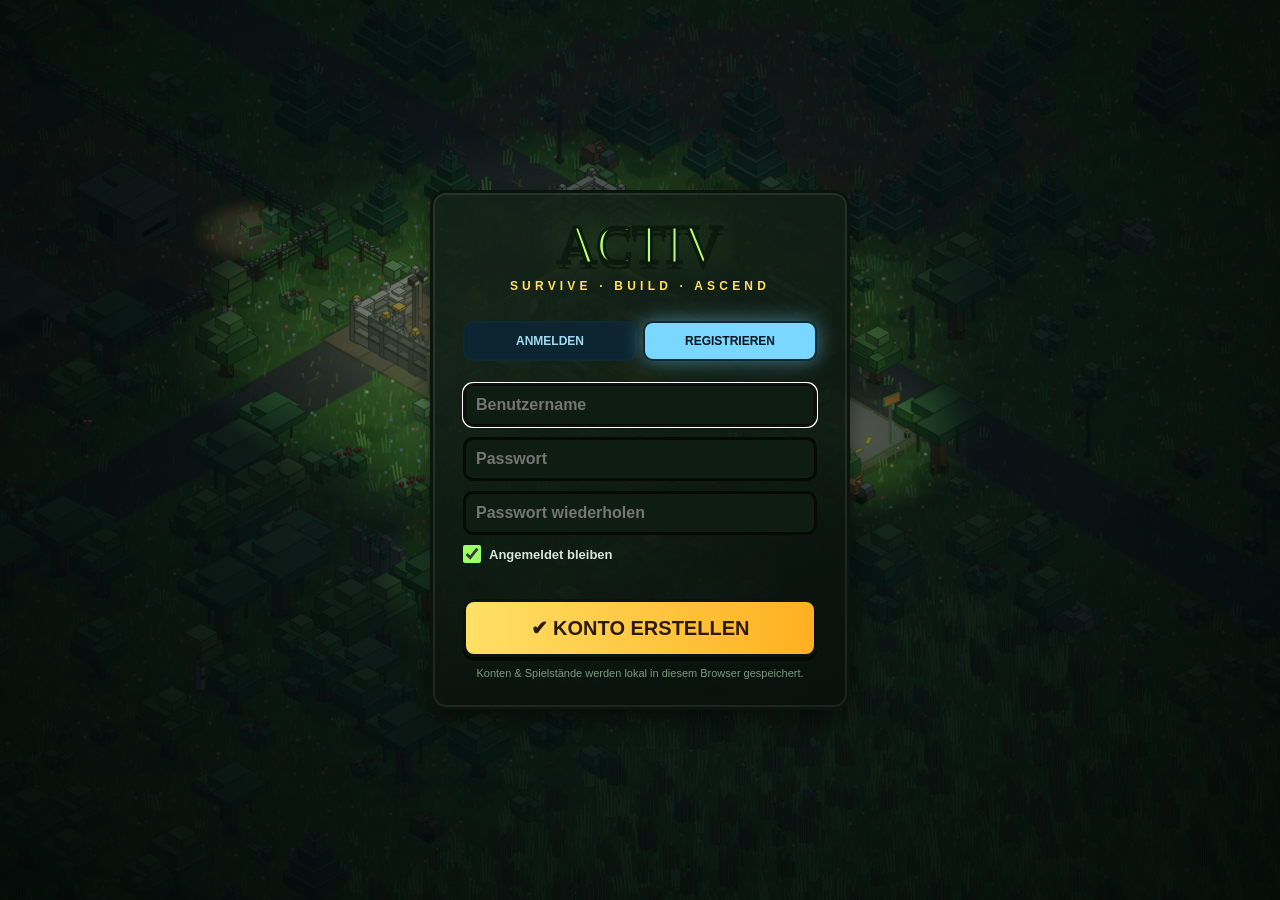
<file: index.html>
<!doctype html>
<html lang="de">
<head>
<meta charset="utf-8"><meta name="viewport" content="width=device-width,initial-scale=1">
<title>ACTIV – Survival</title>
<link rel="stylesheet" href="css/style.css">
</head>
<body>
<canvas id="game"></canvas>
<div id="hud" class="hidden">
  <div id="tl" class="panel">
    <div class="lbl"><span>❤ LEBEN</span><span id="hpTxt">100</span></div><div class="bar"><div id="hpBar" style="background:linear-gradient(90deg,#c0392b,#ff6b6b);width:100%"></div></div>
    <div class="lbl"><span>🍖 HUNGER</span><span id="huTxt">100</span></div><div class="bar" style="height:9px"><div id="huBar" style="background:linear-gradient(90deg,#d35400,#ffb020);width:100%"></div></div>
    <div class="lbl"><span>⚡ AUSDAUER</span></div><div class="bar" style="height:7px"><div id="stBar" style="background:#7ad7ff;width:100%"></div></div>
    <div id="lvl"><div id="lvlBadge">1</div><div style="flex:1"><div class="lbl"><span>ERFAHRUNG</span><span id="xpTxt">0/100</span></div><div class="bar" style="height:9px;margin:2px 0"><div id="xpBar" style="background:linear-gradient(90deg,#b05cff,#e0a0ff);width:0%"></div></div></div></div>
    <div id="wallet"><span class="money" id="moneyTxt">0 ₵</span><small id="rankTxt">Fremder</small></div>
    <div id="res"></div><div id="buffs"></div>
  </div>
  <div id="mission" class="panel hidden"></div>
  <div id="tr"><canvas id="mini" width="170" height="170"></canvas><div id="clock" class="panel"><div class="big" id="clkT">TAG 1</div><div class="sm" id="clkW"></div><div class="sm" id="clkS"></div><div class="sm" id="clkP"></div></div></div>
  <div id="shipbar" class="panel hidden"><div class="lbl"><span>🚀 RUMPF</span></div><div class="bar"><div id="shHp" style="background:linear-gradient(90deg,#3a8ad8,#7ff4ff)"></div></div><div class="lbl"><span>◎ SCHILD</span></div><div class="bar" style="height:8px"><div id="shSh" style="background:#a58cff"></div></div><div id="shTxt"></div><div class="altm"><div id="shAlt"></div></div></div>
  <div id="killfeed"></div>
  <div id="announce"><div class="t"></div><div class="s"></div></div>
  <div id="combo"></div><div id="toast" class="panel"></div><div id="prompt" class="panel hidden"></div>
  <div id="buildinfo" class="panel hidden"></div><div id="buildbar" class="panel hidden"></div>
  <div id="hotbar" class="panel"></div><div id="mode" class="panel"></div><div id="streak" class="panel hidden"></div><div id="fps" class="hidden"></div>
</div>
<div id="report" class="panel hidden"><h2></h2><div class="rb"></div></div>
<div id="introHint" class="panel hidden pulse"><div class="t">LEERTASTE · ABSPRINGEN</div><div class="s"></div></div>
<div id="auth" class="screen hidden"><div class="auth-box panel" id="authBox">
  <div class="auth-logo">ACTIV</div><div class="auth-sub">SURVIVE · BUILD · ASCEND</div>
  <div class="tabs"><button class="tab act" data-at="login">ANMELDEN</button><button class="tab" data-at="register">REGISTRIEREN</button></div>
  <input type="text" id="aUser" placeholder="Benutzername" maxlength="16" autocomplete="username">
  <input type="password" id="aPass" placeholder="Passwort" autocomplete="current-password">
  <input type="password" id="aPass2" class="hidden" placeholder="Passwort wiederholen" autocomplete="new-password">
  <label class="chk"><input type="checkbox" id="aRemember" checked> Angemeldet bleiben</label>
  <div id="aErr"></div>
  <button class="btn gold big" id="aGo" style="width:100%">▶ ANMELDEN</button>
  <small class="auth-note">Konten &amp; Spielstände werden lokal in diesem Browser gespeichert.</small>
</div></div>
<div id="menu" class="screen lobby hidden">
  <div class="lb-top">
    <div class="lb-logo">ACT<span>IV</span></div>
    <div class="lb-nav"><button data-lt="play" class="act">SPIELEN</button><button data-lt="locker">SPIND</button><button data-lt="career">KARRIERE</button><button data-lt="settings">EINSTELLUNGEN</button><button data-lt="help">HILFE</button></div>
    <div class="lb-user"><div class="lb-lvl" id="lbLvl">1</div><div class="lb-uinfo"><b id="lbName">-</b><small id="lbSub"></small><div class="bar lb-xp"><div id="lbXp"></div></div></div><button class="btn sm red" id="lbLogout">ABMELDEN</button></div>
  </div>
  <div class="lb-left panel" id="lbNews"></div>
  <div class="lb-center"><canvas id="lobbyCv" width="520" height="620"></canvas><div class="lb-name" id="lbChar">SURVIVOR</div><div class="lb-hint">ziehen = drehen</div></div>
  <div class="lb-right panel hidden" id="lbRight"></div>
  <div class="lb-play" id="lbPlayBox"><div class="lb-mode" id="lbMode"></div><button class="lb-btn" id="lbPlay">▶ SPIELEN</button></div>
  <div class="tips panel lb-tip"><b>TIPP:</b> <span id="tipTxt"></span></div>
  <div class="ver">Activ · läuft komplett offline im Browser · Autosave aktiv</div>
</div>
<div id="editor" class="screen dim hidden"><div class="box panel"><div><h1 id="edTitle">CHARAKTER</h1><div class="opt"><div class="lbl">NAME</div><input type="text" id="cName" maxlength="16"></div><div id="cOpts"></div><div class="row" style="margin-top:14px"><button class="btn" id="cRand">🎲 Zufall</button><button class="btn gold" id="cSave">✔ SPEICHERN</button><button class="btn" id="cBack">Zurück</button></div></div><div><canvas id="prevCv" width="360" height="420"></canvas></div></div></div>
<div id="pause" class="screen dim hidden"><div class="box panel" style="width:420px"><h1>PAUSE</h1><button class="mbtn" id="pResume">▶ FORTSETZEN</button><button class="mbtn" id="pSave">💾 SPIEL SPEICHERN</button><button class="mbtn" id="pHelp">? HILFE & STEUERUNG</button><button class="mbtn" id="pSet">⚙ EINSTELLUNGEN</button><button class="mbtn" id="pMenu">⌂ HAUPTMENÜ</button><button class="mbtn" id="pQuit">✖ SPIEL SCHLIESSEN</button></div></div>
<div id="settings" class="screen dim hidden"><div class="box panel" style="width:520px"><h1>EINSTELLUNGEN</h1><div class="opt"><div class="lbl"><span>LAUTSTÄRKE</span><span id="sVolT"></span></div><input type="range" id="sVol" min="0" max="1" step="0.05"></div><div class="opt"><div class="lbl">BILDSCHIRMWACKELN</div><div class="sw" id="sShake"></div></div><div class="opt"><div class="lbl">COMIC-UMRISSE</div><div class="sw" id="sOut"></div></div><div class="opt"><div class="lbl">PARTIKEL</div><div class="sw" id="sPart"></div></div><div class="opt"><div class="lbl">FPS ANZEIGEN</div><div class="sw" id="sFps"></div></div><div class="row" style="margin-top:16px"><button class="btn gold" id="sBack">✔ FERTIG</button></div></div></div>
<div id="help" class="screen dim hidden"><div class="box panel" style="width:900px"><h1>STEUERUNG & SPIELPRINZIP</h1>
  <div class="row" style="gap:30px;align-items:flex-start;flex-wrap:nowrap"><div class="keys">
  <kbd>W A S D</kbd><span>Bewegen / Fahren / Fliegen</span><kbd>MAUS</kbd><span>Zielen · Klick = Aktion</span><kbd>MAUSRAD</kbd><span>Waffe wechseln · STRG + Rad = Zoom</span><kbd>F</kbd><span>Inventar</span><kbd>G</kbd><span>Essen</span><kbd>Q</kbd><span>Skillbaum</span><kbd>J</kbd><span>Drohnen-Hangar</span>
  <kbd>1 – 7</kbd><span>Hotbar</span><kbd>R</kbd><span>Nachladen / Drehen (auch Tore)</span><kbd>E</kbd><span>Interagieren</span><kbd>B</kbd><span>Baumodus · TAB Kategorie · U Upgrade · X Abbauen · H Reparieren · N Anbauten</span>
  <kbd>LEERTASTE / C</kbd><span>Schiff: steigen / sinken</span><kbd>SHIFT</kbd><span>Sprint / Boost</span><kbd>ESC</kbd><span>Fenster schließen</span></div>
  <div style="flex:1;font-size:13px;line-height:1.55;color:#d6e6da"><b style="color:#ffe066">Du startest nur mit der Axt.</b> Waffen baust du in der <b>Werkstatt</b> – sobald du ihren <b>Bauplan</b> in einer Kiste gefunden hast.<br><b style="color:#ffe066">Werkstatt:</b> Menü über den <b>Computer</b> an der Werkstatt-Ecke. Auf Stufe 5 baust du dein eigenes <b>Raumschiff</b> – E an der Werkstatt = einsteigen.<br><b style="color:#ffe066">Crew:</b> Überlebende finden (Notsignal) und auf <b>Wachtürme</b> setzen.<br><b style="color:#ffe066">Bauen:</b> Alles verschmilzt. Mauern: gedrückt halten & ziehen = ganze Wand. Umschließe dein HQ mit Mauern → gepflasterte, sichere Basis. Maus auf ein Gebäude: X abbauen, H reparieren, N Anbauten.<br><b style="color:#ffe066">Rosthafen:</b> Hochhäuser betreten, Etage für Etage plündern.<br><b style="color:#ffe066">Licht ist Leben.</b> Nachts spawnen Monster nur im Dunkeln.<br><b style="color:#ffe066">Speichern:</b> automatisch alle 5 Sekunden. Hauptmenü über das Inventar (F).</div></div>
  <div class="row" style="margin-top:16px"><button class="btn gold" id="hBack">✔ VERSTANDEN</button></div></div></div>
<div id="terminal" class="screen dim hidden"><div class="box panel"><div class="row" style="justify-content:space-between;align-items:center"><h1>&gt; KOMMANDO-PC_</h1><button class="btn red" id="tClose">✖ SCHLIESSEN</button></div>
  <div class="tabs"><button class="tab act" data-t="arsenal">ARSENAL</button><button class="tab" data-t="camo">TARNUNG</button><button class="tab" data-t="cars">AUTO & HELI</button><button class="tab" data-t="ship">🚀 RAUMSCHIFF</button><button class="tab" data-t="exp">🚁 EXPEDITIONEN</button><button class="tab" data-t="missions">MISSIONEN</button><button class="tab" data-t="stats">STATISTIK</button></div><div id="tBody"></div></div></div>
<div id="citymenu" class="screen dim hidden"><div id="cityBox" class="box panel"><div id="cityBody"></div></div></div>
<div id="holo" class="screen dim hidden"><div class="holobox"><div class="row" style="justify-content:space-between;align-items:center"><h1 class="holo-h">◈ KONTROLLZENTRUM</h1><button class="btn red" onclick="UI.closeAll()">✖ SCHLIESSEN</button></div><div class="holo-grid"><canvas id="holoCv" width="820" height="520"></canvas><div id="holoPanel"></div></div></div></div>
<div id="shipui" class="screen dim hidden"><div class="box panel shipbox"><div class="row" style="justify-content:space-between;align-items:center"><h1 class="holo-h">🚀 HANGAR</h1><button class="btn red" onclick="UI.closeAll()">✖ SCHLIESSEN</button></div>
  <div class="tabs"><button class="tab act" data-t="up" onclick="ShipUI.tab='up';ShipUI.sel=null;ShipUI.render()">UPGRADES</button><button class="tab" data-t="paint" onclick="ShipUI.tab='paint';ShipUI.sel=null;ShipUI.render()">LACKIERUNG & WARTUNG</button></div>
  <div class="tgrid"><div><canvas id="shipCv" width="600" height="380"></canvas><div class="row" style="justify-content:center;margin-top:6px"><button class="btn sm" onclick="ShipUI.rot-=0.6">◀ DREHEN</button><button class="btn sm" onclick="ShipUI.rot+=0.6">DREHEN ▶</button></div><div id="shipStats" style="font-size:12px;margin-top:8px;color:#9fdcf0"></div></div><div><div class="alist" id="shipList"></div><div id="shipConfirm" style="margin-top:12px;display:flex;gap:10px;align-items:center"></div></div></div></div></div>
<div id="warp" class="hidden"><canvas id="warpCv"></canvas><div id="warpTxt"></div></div>
<div id="perks" class="screen dim hidden"><div style="text-align:center"><h1>LEVEL UP!</h1><div style="font-weight:900;color:#e8e0c0">Wähle eine Fähigkeit</div><div class="cards" id="pCards"></div></div></div>
<div id="death" class="screen dim hidden"><div class="box panel" style="width:560px;text-align:center"><h1>GEFALLEN</h1><div id="dStats" style="margin:10px 0 20px;font-weight:900;color:#d6e6da;line-height:1.7"></div><div class="row" style="justify-content:center"><button class="btn gold" id="dRespawn">↻ WIEDERBELEBEN</button><button class="btn" id="dMenu">⌂ HAUPTMENÜ</button></div></div></div>
<div id="trans" class="hidden"><div class="t"></div><div class="s"></div><div class="bar2"><div></div></div></div>
<div id="loading" class="hidden"><div class="spin"></div><div id="loadTxt">WILDNIS WIRD GENERIERT …</div></div>
<div id="err" class="hidden"></div>
<script src="js/activ.js"></script>
</body>
</html>
</file>
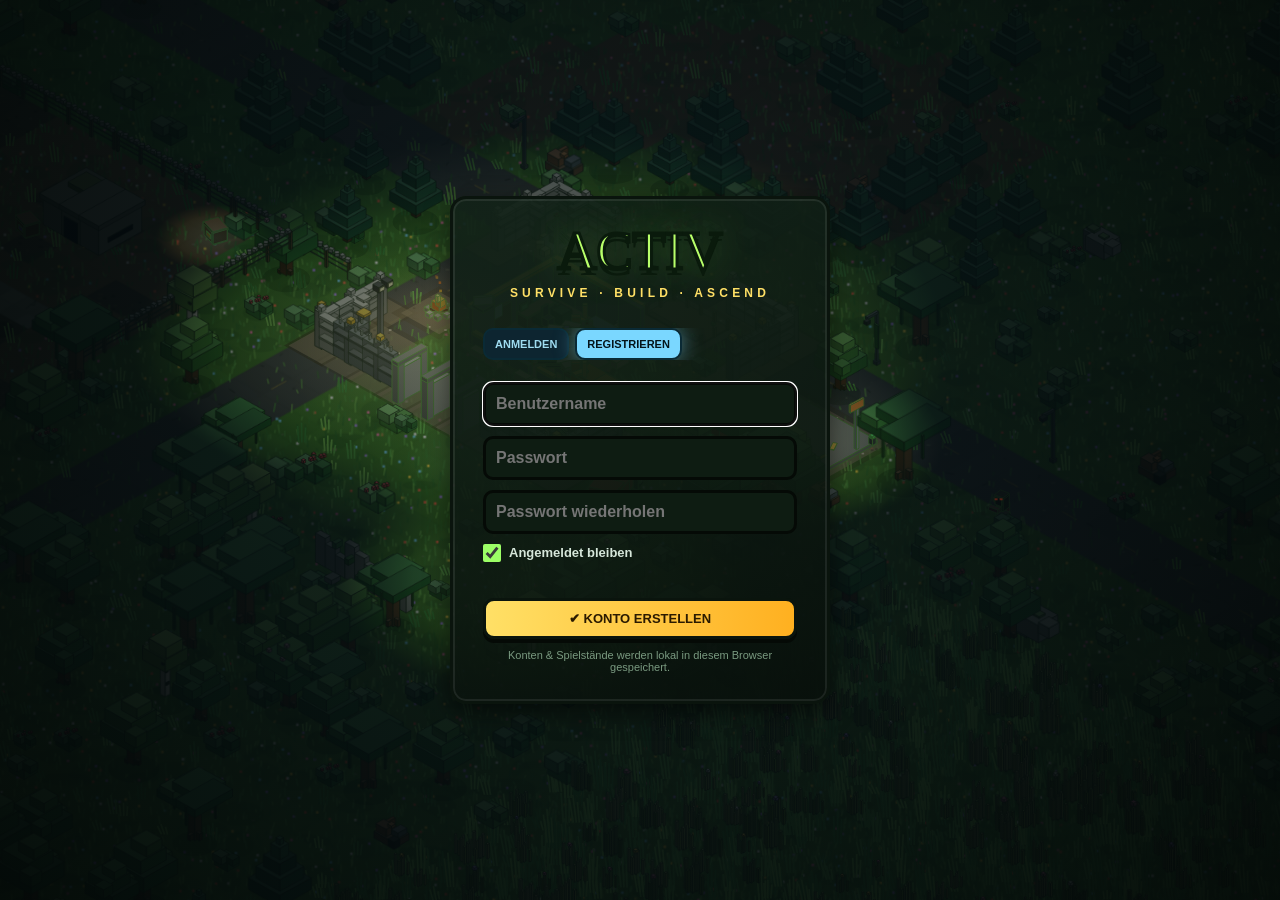
<file: mobile.html>
<!doctype html>
<html lang="de" data-mobile="1">
<head>
<meta charset="utf-8"><meta name="viewport" content="width=device-width,initial-scale=1,maximum-scale=1,user-scalable=no,viewport-fit=cover">
<meta name="apple-mobile-web-app-capable" content="yes">
<meta name="mobile-web-app-capable" content="yes">
<meta name="apple-mobile-web-app-status-bar-style" content="black-translucent">
<meta name="apple-mobile-web-app-title" content="Activ">
<meta name="theme-color" content="#0b160f">
<link rel="manifest" href="manifest.webmanifest">
<link rel="apple-touch-icon" href="icons/icon-180.png">
<link rel="icon" href="icons/icon-192.png">
<title>ACTIV Mobile</title>
<link rel="stylesheet" href="css/style.css">
</head>
<body>
<canvas id="game"></canvas>
<div id="hud" class="hidden">
  <div id="tl" class="panel">
    <div class="lbl"><span>❤ LEBEN</span><span id="hpTxt">100</span></div><div class="bar"><div id="hpBar" style="background:linear-gradient(90deg,#c0392b,#ff6b6b);width:100%"></div></div>
    <div class="lbl"><span>🍖 HUNGER</span><span id="huTxt">100</span></div><div class="bar" style="height:9px"><div id="huBar" style="background:linear-gradient(90deg,#d35400,#ffb020);width:100%"></div></div>
    <div class="lbl"><span>⚡ AUSDAUER</span></div><div class="bar" style="height:7px"><div id="stBar" style="background:#7ad7ff;width:100%"></div></div>
    <div id="lvl"><div id="lvlBadge">1</div><div style="flex:1"><div class="lbl"><span>ERFAHRUNG</span><span id="xpTxt">0/100</span></div><div class="bar" style="height:9px;margin:2px 0"><div id="xpBar" style="background:linear-gradient(90deg,#b05cff,#e0a0ff);width:0%"></div></div></div></div>
    <div id="wallet"><span class="money" id="moneyTxt">0 ₵</span><small id="rankTxt">Fremder</small></div>
    <div id="res"></div><div id="buffs"></div>
  </div>
  <div id="mission" class="panel hidden"></div>
  <div id="tr"><canvas id="mini" width="170" height="170"></canvas><div id="clock" class="panel"><div class="big" id="clkT">TAG 1</div><div class="sm" id="clkW"></div><div class="sm" id="clkS"></div><div class="sm" id="clkP"></div></div></div>
  <div id="shipbar" class="panel hidden"><div class="lbl"><span>🚀 RUMPF</span></div><div class="bar"><div id="shHp" style="background:linear-gradient(90deg,#3a8ad8,#7ff4ff)"></div></div><div class="lbl"><span>◎ SCHILD</span></div><div class="bar" style="height:8px"><div id="shSh" style="background:#a58cff"></div></div><div id="shTxt"></div><div class="altm"><div id="shAlt"></div></div></div>
  <div id="killfeed"></div>
  <div id="announce"><div class="t"></div><div class="s"></div></div>
  <div id="combo"></div><div id="toast" class="panel"></div><div id="prompt" class="panel hidden"></div>
  <div id="buildinfo" class="panel hidden"></div><div id="buildbar" class="panel hidden"></div>
  <div id="hotbar" class="panel"></div><div id="mode" class="panel"></div><div id="streak" class="panel hidden"></div><div id="fps" class="hidden"></div>
</div>
<div id="report" class="panel hidden"><h2></h2><div class="rb"></div></div>
<div id="introHint" class="panel hidden pulse"><div class="t">LEERTASTE · ABSPRINGEN</div><div class="s"></div></div>
<div id="auth" class="screen hidden"><div class="auth-box panel" id="authBox">
  <div class="auth-logo">ACTIV</div><div class="auth-sub">SURVIVE · BUILD · ASCEND</div>
  <div class="tabs"><button class="tab act" data-at="login">ANMELDEN</button><button class="tab" data-at="register">REGISTRIEREN</button></div>
  <input type="text" id="aUser" placeholder="Benutzername" maxlength="16" autocomplete="username">
  <input type="password" id="aPass" placeholder="Passwort" autocomplete="current-password">
  <input type="password" id="aPass2" class="hidden" placeholder="Passwort wiederholen" autocomplete="new-password">
  <label class="chk"><input type="checkbox" id="aRemember" checked> Angemeldet bleiben</label>
  <div id="aErr"></div>
  <button class="btn gold big" id="aGo" style="width:100%">▶ ANMELDEN</button>
  <small class="auth-note">Konten &amp; Spielstände werden lokal in diesem Browser gespeichert.</small>
</div></div>
<div id="menu" class="screen lobby hidden">
  <div class="lb-top">
    <div class="lb-logo">ACT<span>IV</span></div>
    <div class="lb-nav"><button data-lt="play" class="act">SPIELEN</button><button data-lt="locker">SPIND</button><button data-lt="career">KARRIERE</button><button data-lt="settings">EINSTELLUNGEN</button><button data-lt="help">HILFE</button></div>
    <div class="lb-user"><div class="lb-lvl" id="lbLvl">1</div><div class="lb-uinfo"><b id="lbName">-</b><small id="lbSub"></small><div class="bar lb-xp"><div id="lbXp"></div></div></div><button class="btn sm red" id="lbLogout">ABMELDEN</button></div>
  </div>
  <div class="lb-left panel" id="lbNews"></div>
  <div class="lb-center"><canvas id="lobbyCv" width="520" height="620"></canvas><div class="lb-name" id="lbChar">SURVIVOR</div><div class="lb-hint">ziehen = drehen</div></div>
  <div class="lb-right panel hidden" id="lbRight"></div>
  <div class="lb-play" id="lbPlayBox"><div class="lb-mode" id="lbMode"></div><button class="lb-btn" id="lbPlay">▶ SPIELEN</button></div>
  <div class="tips panel lb-tip"><b>TIPP:</b> <span id="tipTxt"></span></div>
  <div class="ver">Activ · läuft komplett offline im Browser · Autosave aktiv</div>
</div>
<div id="editor" class="screen dim hidden"><div class="box panel"><div><h1 id="edTitle">CHARAKTER</h1><div class="opt"><div class="lbl">NAME</div><input type="text" id="cName" maxlength="16"></div><div id="cOpts"></div><div class="row" style="margin-top:14px"><button class="btn" id="cRand">🎲 Zufall</button><button class="btn gold" id="cSave">✔ SPEICHERN</button><button class="btn" id="cBack">Zurück</button></div></div><div><canvas id="prevCv" width="360" height="420"></canvas></div></div></div>
<div id="pause" class="screen dim hidden"><div class="box panel" style="width:420px"><h1>PAUSE</h1><button class="mbtn" id="pResume">▶ FORTSETZEN</button><button class="mbtn" id="pSave">💾 SPIEL SPEICHERN</button><button class="mbtn" id="pHelp">? HILFE & STEUERUNG</button><button class="mbtn" id="pSet">⚙ EINSTELLUNGEN</button><button class="mbtn" id="pMenu">⌂ HAUPTMENÜ</button><button class="mbtn" id="pQuit">✖ SPIEL SCHLIESSEN</button></div></div>
<div id="settings" class="screen dim hidden"><div class="box panel" style="width:520px"><h1>EINSTELLUNGEN</h1><div class="opt"><div class="lbl"><span>LAUTSTÄRKE</span><span id="sVolT"></span></div><input type="range" id="sVol" min="0" max="1" step="0.05"></div><div class="opt"><div class="lbl">BILDSCHIRMWACKELN</div><div class="sw" id="sShake"></div></div><div class="opt"><div class="lbl">COMIC-UMRISSE</div><div class="sw" id="sOut"></div></div><div class="opt"><div class="lbl">PARTIKEL</div><div class="sw" id="sPart"></div></div><div class="opt"><div class="lbl">FPS ANZEIGEN</div><div class="sw" id="sFps"></div></div><div class="row" style="margin-top:16px"><button class="btn gold" id="sBack">✔ FERTIG</button></div></div></div>
<div id="help" class="screen dim hidden"><div class="box panel" style="width:900px"><h1>STEUERUNG & SPIELPRINZIP</h1>
  <div class="row" style="gap:30px;align-items:flex-start;flex-wrap:nowrap"><div class="keys">
  <kbd>W A S D</kbd><span>Bewegen / Fahren / Fliegen</span><kbd>MAUS</kbd><span>Zielen · Klick = Aktion</span><kbd>MAUSRAD</kbd><span>Waffe wechseln · STRG + Rad = Zoom</span><kbd>F</kbd><span>Inventar</span><kbd>G</kbd><span>Essen</span><kbd>Q</kbd><span>Skillbaum</span><kbd>J</kbd><span>Drohnen-Hangar</span>
  <kbd>1 – 7</kbd><span>Hotbar</span><kbd>R</kbd><span>Nachladen / Drehen (auch Tore)</span><kbd>E</kbd><span>Interagieren</span><kbd>B</kbd><span>Baumodus · TAB Kategorie · U Upgrade · X Abbauen · H Reparieren · N Anbauten</span>
  <kbd>LEERTASTE / C</kbd><span>Schiff: steigen / sinken</span><kbd>SHIFT</kbd><span>Sprint / Boost</span><kbd>ESC</kbd><span>Fenster schließen</span></div>
  <div style="flex:1;font-size:13px;line-height:1.55;color:#d6e6da"><b style="color:#ffe066">Du startest nur mit der Axt.</b> Waffen baust du in der <b>Werkstatt</b> – sobald du ihren <b>Bauplan</b> in einer Kiste gefunden hast.<br><b style="color:#ffe066">Werkstatt:</b> Menü über den <b>Computer</b> an der Werkstatt-Ecke. Auf Stufe 5 baust du dein eigenes <b>Raumschiff</b> – E an der Werkstatt = einsteigen.<br><b style="color:#ffe066">Crew:</b> Überlebende finden (Notsignal) und auf <b>Wachtürme</b> setzen.<br><b style="color:#ffe066">Bauen:</b> Alles verschmilzt. Mauern: gedrückt halten & ziehen = ganze Wand. Umschließe dein HQ mit Mauern → gepflasterte, sichere Basis. Maus auf ein Gebäude: X abbauen, H reparieren, N Anbauten.<br><b style="color:#ffe066">Rosthafen:</b> Hochhäuser betreten, Etage für Etage plündern.<br><b style="color:#ffe066">Licht ist Leben.</b> Nachts spawnen Monster nur im Dunkeln.<br><b style="color:#ffe066">Speichern:</b> automatisch alle 5 Sekunden. Hauptmenü über das Inventar (F).</div></div>
  <div class="row" style="margin-top:16px"><button class="btn gold" id="hBack">✔ VERSTANDEN</button></div></div></div>
<div id="terminal" class="screen dim hidden"><div class="box panel"><div class="row" style="justify-content:space-between;align-items:center"><h1>&gt; KOMMANDO-PC_</h1><button class="btn red" id="tClose">✖ SCHLIESSEN</button></div>
  <div class="tabs"><button class="tab act" data-t="arsenal">ARSENAL</button><button class="tab" data-t="camo">TARNUNG</button><button class="tab" data-t="cars">AUTO & HELI</button><button class="tab" data-t="ship">🚀 RAUMSCHIFF</button><button class="tab" data-t="exp">🚁 EXPEDITIONEN</button><button class="tab" data-t="missions">MISSIONEN</button><button class="tab" data-t="stats">STATISTIK</button></div><div id="tBody"></div></div></div>
<div id="citymenu" class="screen dim hidden"><div id="cityBox" class="box panel"><div id="cityBody"></div></div></div>
<div id="holo" class="screen dim hidden"><div class="holobox"><div class="row" style="justify-content:space-between;align-items:center"><h1 class="holo-h">◈ KONTROLLZENTRUM</h1><button class="btn red" onclick="UI.closeAll()">✖ SCHLIESSEN</button></div><div class="holo-grid"><canvas id="holoCv" width="820" height="520"></canvas><div id="holoPanel"></div></div></div></div>
<div id="shipui" class="screen dim hidden"><div class="box panel shipbox"><div class="row" style="justify-content:space-between;align-items:center"><h1 class="holo-h">🚀 HANGAR</h1><button class="btn red" onclick="UI.closeAll()">✖ SCHLIESSEN</button></div>
  <div class="tabs"><button class="tab act" data-t="up" onclick="ShipUI.tab='up';ShipUI.sel=null;ShipUI.render()">UPGRADES</button><button class="tab" data-t="paint" onclick="ShipUI.tab='paint';ShipUI.sel=null;ShipUI.render()">LACKIERUNG & WARTUNG</button></div>
  <div class="tgrid"><div><canvas id="shipCv" width="600" height="380"></canvas><div class="row" style="justify-content:center;margin-top:6px"><button class="btn sm" onclick="ShipUI.rot-=0.6">◀ DREHEN</button><button class="btn sm" onclick="ShipUI.rot+=0.6">DREHEN ▶</button></div><div id="shipStats" style="font-size:12px;margin-top:8px;color:#9fdcf0"></div></div><div><div class="alist" id="shipList"></div><div id="shipConfirm" style="margin-top:12px;display:flex;gap:10px;align-items:center"></div></div></div></div></div>
<div id="warp" class="hidden"><canvas id="warpCv"></canvas><div id="warpTxt"></div></div>
<div id="perks" class="screen dim hidden"><div style="text-align:center"><h1>LEVEL UP!</h1><div style="font-weight:900;color:#e8e0c0">Wähle eine Fähigkeit</div><div class="cards" id="pCards"></div></div></div>
<div id="death" class="screen dim hidden"><div class="box panel" style="width:560px;text-align:center"><h1>GEFALLEN</h1><div id="dStats" style="margin:10px 0 20px;font-weight:900;color:#d6e6da;line-height:1.7"></div><div class="row" style="justify-content:center"><button class="btn gold" id="dRespawn">↻ WIEDERBELEBEN</button><button class="btn" id="dMenu">⌂ HAUPTMENÜ</button></div></div></div>
<div id="trans" class="hidden"><div class="t"></div><div class="s"></div><div class="bar2"><div></div></div></div>
<div id="loading" class="hidden"><div class="spin"></div><div id="loadTxt">WILDNIS WIRD GENERIERT …</div></div>
<div id="err" class="hidden"></div>
<script src="js/activ.js"></script>
</body>
</html>
</file>
<file: css/style.css>
*{box-sizing:border-box;margin:0;padding:0}
html,body{width:100%;height:100%;overflow:hidden;background:#0b160f;color:#fff;font-family:"Trebuchet MS","Segoe UI",Arial,sans-serif;user-select:none}
canvas#game{position:fixed;inset:0;width:100vw;height:100vh;display:block;cursor:none}
.hidden{display:none!important}
.panel{background:linear-gradient(160deg,rgba(18,34,24,.92),rgba(8,16,11,.92));border:3px solid #0a140d;box-shadow:0 0 0 2px rgba(255,255,255,.08) inset,0 8px 24px rgba(0,0,0,.55);border-radius:16px}
button{font-family:inherit;cursor:pointer} hr{border:0;border-top:1px solid rgba(255,255,255,.15);margin:6px 0}
.money{color:#ffd84a;font-weight:900;font-size:18px;text-shadow:0 0 12px rgba(255,216,74,.4)}
#hud{position:fixed;inset:0;pointer-events:none;z-index:5}
#tl{position:absolute;left:14px;top:14px;width:300px;padding:12px 14px}
.bar{height:14px;background:rgba(0,0,0,.55);border:2px solid #050a06;border-radius:8px;overflow:hidden;margin:3px 0 6px;position:relative}
.bar>div{height:100%;transition:width .15s}.bar span{position:absolute;inset:0;font-size:10px;font-weight:900;line-height:18px;text-align:center}
.lbl{font-size:10px;font-weight:900;letter-spacing:.15em;color:#a8c4ad;display:flex;justify-content:space-between}
#lvl{display:flex;align-items:center;gap:8px;margin-top:4px}
#lvlBadge{width:38px;height:38px;border-radius:10px;background:linear-gradient(145deg,#ffe066,#e09a12);color:#3a2400;display:flex;align-items:center;justify-content:center;font-weight:900;font-size:18px;border:3px solid #2a1a00}
#wallet{display:flex;justify-content:space-between;align-items:center;margin-top:7px;padding:5px 8px;background:rgba(0,0,0,.35);border-radius:8px}#wallet small{font-size:10px;font-weight:900;color:#7ad7ff}
#res{display:grid;grid-template-columns:repeat(4,1fr);gap:5px;margin-top:7px}
.rs{background:rgba(0,0,0,.4);border-radius:8px;padding:4px 5px;font-size:12px;font-weight:900;text-align:center;border:1px solid rgba(255,255,255,.07)}.rs.rare{border-color:rgba(255,216,74,.35)}.rs small{display:block;font-size:8px;letter-spacing:.1em;color:#9fb6a4}
#buffs{font-size:11px;font-weight:900;color:#ff9a3c;margin-top:4px}
#mission{position:absolute;left:14px;top:360px;width:300px;padding:10px 14px;font-size:12px}#mission b{color:#7ad7ff}
#tr{position:absolute;right:14px;top:14px;display:flex;flex-direction:column;align-items:flex-end;gap:8px}
#mini{width:170px;height:170px;border-radius:50%;box-shadow:0 8px 24px rgba(0,0,0,.6);background:#122416}
#clock{padding:8px 14px;text-align:right;min-width:200px}#clock .big{font-size:20px;font-weight:900}#clock .sm{font-size:11px;color:#a8c4ad;font-weight:700}#clkW{color:#ffd84a!important;font-weight:900!important}
#shipbar{position:absolute;right:14px;top:330px;width:200px;padding:10px 12px;border-color:#1c3a5a;background:linear-gradient(160deg,rgba(10,22,38,.92),rgba(4,8,16,.92))}
#shipbar .lbl{color:#7ad7ff}#shTxt{font-size:12px;font-weight:900;color:#bff4ff;margin-top:4px}
.altm{position:absolute;right:-18px;top:8px;width:10px;height:120px;background:rgba(0,0,0,.6);border:2px solid #1c3a5a;border-radius:5px;display:flex;align-items:flex-end;overflow:hidden}.altm div{width:100%;background:linear-gradient(0deg,#3a8ad8,#7ff4ff)}
#hotbar{position:absolute;left:50%;bottom:14px;transform:translateX(-50%);display:flex;gap:7px;padding:8px;align-items:flex-end}
.slot{width:70px;height:70px;border-radius:12px;background:rgba(0,0,0,.45);border:3px solid #050a06;position:relative;display:flex;flex-direction:column;align-items:center;justify-content:center;transition:transform .12s}
.slot .ic{font-size:26px;line-height:28px}.slot .nm{font-size:8px;font-weight:900;color:#cfe0d3;text-align:center}.slot .k{position:absolute;left:5px;top:2px;font-size:10px;font-weight:900;color:#ffe066}.slot .am{position:absolute;right:5px;bottom:2px;font-size:10px;font-weight:900;color:#ffe066}
.slot.act{border-color:#ffe066;transform:translateY(-8px) scale(1.08);box-shadow:0 0 18px rgba(255,224,102,.55);background:rgba(70,60,20,.6)}
.slot.fixed::after{content:"FEST";position:absolute;right:4px;top:3px;font-size:7px;font-weight:900;color:#ffb020}
#buildbar{position:absolute;left:50%;bottom:104px;transform:translateX(-50%);display:flex;gap:4px;padding:7px;pointer-events:auto}
.bslot{width:68px;padding:5px 2px;border-radius:10px;background:rgba(0,0,0,.45);border:2px solid #050a06;text-align:center;color:#fff;cursor:pointer}
.bslot .ic{font-size:18px}.bslot .nm{font-size:9px;font-weight:900}.bslot .c{font-size:7px;color:#a8c4ad;line-height:9px;min-height:18px}.bslot .k{font-size:9px;color:#ffe066;font-weight:900}
.bslot.act{border-color:#9cff66;background:rgba(80,140,40,.55);transform:translateY(-6px)}.bslot.poor{opacity:.55}
#buildinfo{position:absolute;left:50%;bottom:192px;transform:translateX(-50%);padding:8px 16px;font-size:12px;text-align:center;white-space:nowrap}#buildinfo b{color:#9cff66}
#mode{position:absolute;right:14px;bottom:14px;padding:9px 14px;font-size:12px;font-weight:900;letter-spacing:.06em}
#prompt{position:absolute;left:50%;bottom:122px;transform:translateX(-50%);padding:9px 18px;font-weight:900;font-size:14px;color:#ffe066;border-color:#ffe066;white-space:nowrap}
#announce{position:absolute;left:50%;top:22%;transform:translateX(-50%);text-align:center;pointer-events:none;width:90vw}
#announce .t{font-family:"Arial Black",Arial;font-size:46px;font-weight:900;-webkit-text-stroke:3px #000;text-shadow:0 6px 0 rgba(0,0,0,.5),0 0 40px currentColor}
#announce .s{font-size:16px;font-weight:900;margin-top:6px;text-shadow:0 2px 4px #000}
#announce.go{animation:ann 2.8s cubic-bezier(.2,1.4,.3,1) forwards}#announce:not(.go){opacity:0}
@keyframes ann{0%{opacity:0;transform:translateX(-50%) scale(2.4)}12%{opacity:1;transform:translateX(-50%) scale(1)}80%{opacity:1}100%{opacity:0;transform:translateX(-50%) scale(.9) translateY(-20px)}}
#combo{position:absolute;left:50%;top:38%;transform:translateX(-50%);font-family:"Arial Black";font-size:30px;color:#ff5e3a;-webkit-text-stroke:2px #000;opacity:0}#combo.go{animation:combo 1.2s ease-out forwards}
@keyframes combo{0%{opacity:0;transform:translateX(-50%) scale(2.6)}15%{opacity:1;transform:translateX(-50%) scale(1)}75%{opacity:1}100%{opacity:0;transform:translateX(-50%) translateY(-40px)}}
#killfeed{position:absolute;right:230px;top:16px;display:flex;flex-direction:column;gap:4px;align-items:flex-end}
.kf{background:rgba(0,0,0,.55);padding:4px 10px;border-radius:6px;font-size:12px;font-weight:900;animation:kf 3.5s forwards;border-left:3px solid #ff5e3a}@keyframes kf{0%{transform:translateX(40px);opacity:0}8%{transform:none;opacity:1}85%{opacity:1}100%{opacity:0}}
#streak{position:absolute;left:14px;bottom:14px;padding:8px 14px;font-weight:900;font-size:13px}#streak .n{font-size:26px;color:#ff5e3a}
#toast{position:absolute;left:50%;top:84px;transform:translateX(-50%);padding:9px 20px;font-weight:900;font-size:14px;opacity:0;transition:opacity .3s;max-width:80vw;text-align:center}#toast.show{opacity:1}
#fps{position:absolute;left:50%;top:4px;font-size:11px;color:#9f9}
#report{position:fixed;right:14px;top:300px;width:360px;padding:14px 16px;z-index:7;pointer-events:none}#report h2{font-family:"Arial Black";font-size:16px;margin-bottom:8px}#report.go{animation:rep .6s cubic-bezier(.2,1.5,.3,1)}@keyframes rep{0%{transform:translateX(420px)}100%{transform:none}}
.rl{display:flex;justify-content:space-between;gap:10px;font-size:12px;padding:3px 0;border-bottom:1px solid rgba(255,255,255,.07)}
#introHint{position:fixed;left:50%;bottom:16%;transform:translateX(-50%);z-index:6;padding:16px 30px;text-align:center;border-color:#ffe066}#introHint .t{font-size:28px;font-weight:900;color:#ffe066;font-family:"Arial Black"}#introHint .s{font-size:14px;color:#d6e6da;margin-top:4px}
.pulse{animation:pulse 1s infinite}@keyframes pulse{50%{transform:translateX(-50%) scale(1.05)}}
#trans{position:fixed;inset:0;z-index:60;background:#050a07;display:flex;align-items:center;justify-content:center;flex-direction:column;opacity:0;pointer-events:none}#trans.in{animation:tin .45s forwards}#trans.out{animation:tout .6s forwards}
@keyframes tin{to{opacity:1}}@keyframes tout{from{opacity:1}to{opacity:0}}
#trans .t{font-family:"Arial Black";font-size:52px;color:#b8ff6a;-webkit-text-stroke:2px #000}#trans .s{font-size:18px;font-weight:900;color:#d6e6da;margin-top:8px}#trans .bar2{width:300px;height:6px;background:#1d3a24;border-radius:4px;margin-top:20px;overflow:hidden}#trans .bar2 div{height:100%;background:#9cff66;animation:load 1.2s linear infinite}@keyframes load{0%{width:0}100%{width:100%}}
#warp{position:fixed;inset:0;z-index:70;background:#02030c}#warp canvas{width:100%;height:100%}#warpTxt{position:absolute;left:50%;top:44%;transform:translateX(-50%);font-family:"Arial Black";font-size:44px;color:#bff4ff;text-shadow:0 0 30px #5fd4ff;letter-spacing:.1em}
.screen{position:fixed;inset:0;z-index:20;display:flex;align-items:center;justify-content:center}.dim{background:radial-gradient(circle at 50% 45%,rgba(10,25,15,.55),rgba(3,8,5,.9))}
#menu{justify-content:flex-start;padding-left:7vw}
#menu .logo{font-family:"Arial Black";font-size:84px;line-height:.9;color:#b8ff6a;-webkit-text-stroke:4px #0a1a0c;text-shadow:0 8px 0 #0a1a0c,0 0 60px rgba(150,255,90,.45);transform:rotate(-3deg);animation:logo 3s ease-in-out infinite}@keyframes logo{50%{transform:rotate(-2deg) scale(1.03)}}
#menu .sub{font-weight:900;letter-spacing:.35em;color:#ffe066;margin:10px 0 30px}
.mbtn{display:block;width:330px;margin:10px 0;padding:15px 22px;text-align:left;font-size:20px;font-weight:900;color:#fff;background:linear-gradient(90deg,rgba(30,60,36,.95),rgba(20,36,24,.75));border:3px solid #0a140d;border-radius:14px;box-shadow:0 5px 0 #050a06;transition:all .12s}
.mbtn:hover{transform:translateX(12px) scale(1.03);background:linear-gradient(90deg,#9cff66,#5fd13a);color:#10200e}.mbtn:disabled{opacity:.4;pointer-events:none}.mbtn small{display:block;font-size:11px;opacity:.75}
#menu .ver{position:fixed;right:16px;bottom:12px;font-size:12px;color:#7a9a80}#menu .tips{position:fixed;right:5vw;bottom:9vh;width:340px;padding:16px;font-size:13px;line-height:1.5}#menu .tips b{color:#ffe066}
.box{width:min(920px,94vw);max-height:92vh;overflow:auto;padding:24px 28px}.box h1{font-family:"Arial Black";font-size:32px;color:#b8ff6a;-webkit-text-stroke:2px #0a1a0c;margin-bottom:8px}
.csub{font-size:12px;color:#a8c4ad;font-weight:700}.row{display:flex;gap:10px;flex-wrap:wrap}
.btn{padding:11px 18px;border-radius:11px;border:3px solid #0a140d;background:#2a4a32;color:#fff;font-weight:900;font-size:14px;box-shadow:0 4px 0 #050a06;transition:all .1s}.btn:hover{background:#9cff66;color:#10200e;transform:translateY(-2px)}
.btn.gold{background:linear-gradient(90deg,#ffe066,#ffb020);color:#2a1a00}.btn.red{background:#8a2e2e}.btn.sm{padding:5px 10px;font-size:12px;box-shadow:0 2px 0 #050a06}.btn.big{font-size:20px;padding:14px 34px}.btn:disabled{filter:grayscale(1);opacity:.45;pointer-events:none}
#editor .box{display:grid;grid-template-columns:1fr 360px;gap:20px}.opt{margin:8px 0}.sw{display:flex;gap:6px;flex-wrap:wrap}.sw .c{width:30px;height:30px;border-radius:8px;border:3px solid #050a06;cursor:pointer}.sw .c.sel{outline:3px solid #ffe066}.sw .t{padding:6px 10px;border-radius:8px;border:2px solid #050a06;background:#22382a;font-size:12px;font-weight:900;cursor:pointer}.sw .t.sel{background:#ffe066;color:#2a1a00}
#prevCv{width:360px;height:420px;border-radius:18px;background:radial-gradient(circle at 50% 60%,#2d5a36,#0e1c12 70%)}
input[type=text]{width:100%;padding:10px;border-radius:10px;border:3px solid #050a06;background:#0e1c12;color:#fff;font-weight:900;font-size:16px}input[type=range]{width:100%}
#terminal .box{width:min(1140px,96vw);min-height:640px;background:linear-gradient(160deg,rgba(8,22,30,.97),rgba(4,10,14,.97))}#terminal h1{color:#7ad7ff;font-family:"Courier New",monospace;-webkit-text-stroke:0}
.tabs{display:flex;gap:6px;margin:12px 0}.tab{flex:1;padding:11px;border-radius:10px;border:2px solid #0a2a35;background:#0d2530;color:#9fdcf0;font-weight:900;font-size:12px}.tab.act{background:#7ad7ff;color:#04141a;box-shadow:0 0 20px rgba(122,215,255,.5)}
.tgrid{display:grid;grid-template-columns:1.25fr 1fr;gap:16px}#armCv,#shipCv{width:100%;border-radius:16px;background:radial-gradient(ellipse at 50% 55%,#1c3a44,#061014 70%);border:2px solid #0a2a35}#armCv{height:330px}#shipCv{height:380px;cursor:grab}
.alist{display:grid;grid-template-columns:1fr 1fr;gap:8px;max-height:420px;overflow:auto}
.aitem{padding:10px;border-radius:10px;background:#0d2530;border:2px solid #12394a;cursor:pointer;font-size:12px;transition:all .1s}.aitem:hover{border-color:#7ad7ff;transform:translateY(-2px)}.aitem.sel{border-color:#ffe066;background:#2a2a10;box-shadow:0 0 18px rgba(255,224,102,.35)}.aitem.own{border-color:#4dff6a;background:#0d2a18}.aitem small{display:block;color:#9fc4d0;margin-top:3px}.aitem.lock{opacity:.45}
#confirmBar,#shipConfirm{margin-top:12px;display:flex;gap:10px;align-items:center}.info{flex:1;font-size:13px;font-weight:900}
.mcard{padding:14px;border-radius:14px;background:#0d2530;border:2px solid #12394a}.mcard b{color:#7ad7ff;font-size:15px}.mcard p{font-size:13px;margin:6px 0;color:#d6eef5}.mcard small{color:#9fc4d0}.mcard.act{border-color:#4dff6a}
.exp-military{background:linear-gradient(160deg,#1f2a17,#0d1408)}.exp-swamp{background:linear-gradient(160deg,#1f1430,#0a0d10)}.exp-desert{background:linear-gradient(160deg,#3a2c14,#140e06)}.exp-lab{background:linear-gradient(160deg,#1a2a36,#0a1218)}
.stats{display:grid;grid-template-columns:repeat(5,1fr);gap:10px}.stat{padding:14px;border-radius:12px;background:#0d2530;text-align:center}.stat b{display:block;font-size:22px;color:#ffe066}.stat small{color:#9fc4d0;font-weight:900;font-size:10px}
.flashfx{animation:flashfx .7s ease-out}@keyframes flashfx{0%{box-shadow:0 0 0 0 rgba(255,224,102,.9),0 0 120px rgba(255,224,102,.9)}100%{box-shadow:0 0 0 30px rgba(255,224,102,0)}}
#perks .cards{display:flex;gap:20px;margin-top:16px}.pcard{width:230px;padding:22px 16px;border-radius:18px;text-align:center;background:linear-gradient(170deg,#2a2a10,#141408);border:3px solid #ffe066;cursor:pointer;opacity:0;animation:cardIn .5s cubic-bezier(.2,1.5,.3,1) forwards}.pcard:nth-child(2){animation-delay:.12s}.pcard:nth-child(3){animation-delay:.24s}.pcard:hover{transform:translateY(-12px) scale(1.05)!important}
.pcard .ic{font-size:54px}.pcard b{display:block;font-size:19px;margin:10px 0 6px;color:#ffe066}.pcard p{font-size:13px;color:#e8e0c0}.pcard small{display:block;margin-top:8px;color:#b8a860;font-weight:900}
@keyframes cardIn{0%{opacity:0;transform:translateY(80px) rotate(8deg) scale(.6)}100%{opacity:1;transform:none}}#perks h1{text-align:center;font-size:52px;color:#ffe066;font-family:"Arial Black"}#death h1{font-size:64px;color:#ff4d4d;text-align:center}
#err{position:fixed;left:10px;bottom:10px;z-index:99;max-width:60vw;padding:12px;background:#3a0a0a;border:2px solid #ff4d4d;border-radius:10px;font-family:monospace;font-size:12px;white-space:pre-wrap}
#loading{position:fixed;inset:0;z-index:40;background:#0b160f;display:flex;align-items:center;justify-content:center;flex-direction:column;gap:14px;font-weight:900;font-size:22px;color:#b8ff6a}.spin{width:50px;height:50px;border:6px solid #1d3a24;border-top-color:#9cff66;border-radius:50%;animation:spin 1s linear infinite}@keyframes spin{to{transform:rotate(360deg)}}
.keys{display:grid;grid-template-columns:auto 1fr;gap:6px 18px;font-size:13px}.keys kbd{background:#2a4a32;border:2px solid #050a06;border-bottom-width:4px;border-radius:7px;padding:2px 8px;font-weight:900;font-family:inherit;color:#ffe066;white-space:nowrap}
#cityBox{width:min(1060px,96vw);min-height:520px;position:relative;overflow-x:hidden}
.city-default{background:linear-gradient(160deg,rgba(52,44,30,.97),rgba(24,20,14,.97))!important;border-color:#c9952a!important;box-shadow:0 0 0 2px rgba(201,149,42,.4) inset,0 0 80px rgba(255,220,140,.15)!important}
.city-default h1{color:#efe3c8!important;font-family:Georgia,serif!important;-webkit-text-stroke:0!important;letter-spacing:.08em}.city-default .mcard{background:#2e2618;border-color:#5a4a2a}.city-default .mcard b{color:#ffd84a}
.city-royal{background:radial-gradient(circle at 50% 0%,rgba(80,10,20,.98),rgba(20,4,8,.98))!important;border-color:#e8b923!important;box-shadow:0 0 0 3px #e8b923 inset,0 0 100px rgba(232,185,35,.35)!important}
.city-royal h1{color:#ffd84a!important;font-family:Georgia,serif!important;letter-spacing:.08em;-webkit-text-stroke:0!important}.city-royal .tab{background:#3a0a14;border-color:#e8b923;color:#ffd84a}.city-royal .tab.act{background:#e8b923;color:#3a0a14}
.city-neon{background:linear-gradient(160deg,rgba(14,26,20,.97),rgba(4,10,8,.98))!important;border-color:#5fff8a!important;box-shadow:0 0 0 2px #ff3fa4 inset,0 0 80px rgba(95,255,138,.25)!important}
.city-neon h1{color:#5fff8a!important;-webkit-text-stroke:0!important;text-shadow:0 0 8px #5fff8a,0 0 30px #5fff8a;animation:flick 3s infinite}@keyframes flick{0%,92%,96%,100%{opacity:1}94%{opacity:.4}98%{opacity:.6}}
.city-neon .tab{background:#0a1a12;border-color:#ff3fa4;color:#ff9ad0}.city-neon .tab.act{background:#ff3fa4;color:#1a0a14}.city-neon .mcard{background:#122018;border-color:#3a5a42}.city-neon .mcard b{color:#5fff8a}
.city-space{background:linear-gradient(160deg,rgba(10,22,40,.97),rgba(4,8,16,.98))!important;border-color:#5fd4ff!important;box-shadow:0 0 80px rgba(95,212,255,.25)!important}.city-space h1{color:#bff4ff!important;-webkit-text-stroke:0!important;text-shadow:0 0 20px #5fd4ff}
.city-radio{background:linear-gradient(160deg,rgba(40,26,14,.97),rgba(14,10,6,.98))!important;border-color:#ff9a3c!important}.city-radio h1{color:#ff9a3c!important;font-family:"Courier New"!important;-webkit-text-stroke:0!important}
#yardCv{width:100%;height:300px;border-radius:14px;background:radial-gradient(ellipse at 50% 60%,#1c3a54,#04070e 70%)}
.mgrid{display:grid;grid-template-columns:2fr 1fr 1.3fr 2fr;gap:6px 10px;align-items:center;margin-top:14px;font-size:13px}.mhead{font-size:10px;font-weight:900;letter-spacing:.15em;color:#a8c4ad}
.ranks{display:flex;gap:6px;margin-top:10px}.rank{flex:1;padding:10px 6px;border-radius:10px;background:#2a2720;border:2px solid #4a4434;text-align:center;font-size:11px}.rank b{display:block;font-size:13px;color:#cfc8b0}.rank small{color:#8a8470;font-size:9px}.rank.done{background:#3a3010;border-color:#e8b923}.rank.done b{color:#ffd84a}.rank.next{border-color:#7ad7ff}
.betrow{display:flex;gap:8px;align-items:center;justify-content:center;font-weight:900;font-size:12px}.betrow .money{min-width:110px;text-align:center}.gmsg{text-align:center;margin-top:10px;font-weight:900;min-height:24px}
.slotm{display:flex;justify-content:center;align-items:center;gap:16px;margin:16px 0}.reels{display:flex;gap:10px;padding:16px;border-radius:18px;background:linear-gradient(#111,#333,#111);border:4px solid #ffd84a}.city-neon .reels{border-color:#5fff8a}
.reel{width:110px;height:120px;border-radius:12px;background:linear-gradient(#ddd,#fff 30%,#fff 70%,#ccc);display:flex;align-items:center;justify-content:center;font-size:64px}.reel.spin{filter:blur(2px);animation:rs .08s infinite}@keyframes rs{50%{transform:translateY(6px)}}.reel.stop{animation:rstop .3s}@keyframes rstop{0%{transform:translateY(-14px)}60%{transform:translateY(6px)}100%{transform:none}}.reel.win{animation:rwin .5s 4;box-shadow:0 0 30px #ffd84a}@keyframes rwin{50%{transform:scale(1.12)}}
.lever{width:16px;height:110px;background:linear-gradient(90deg,#666,#ccc,#666);border-radius:8px;position:relative;transform-origin:bottom}.lever::before{content:"";position:absolute;top:-22px;left:-10px;width:36px;height:36px;border-radius:50%;background:radial-gradient(circle at 35% 35%,#ff8a8a,#c0392b)}.lever.pull{animation:pull .5s}@keyframes pull{40%{transform:scaleY(-.6)}100%{transform:none}}
.paytab{display:flex;flex-wrap:wrap;gap:8px 14px;justify-content:center;font-size:13px;margin-top:8px}.coin{position:absolute;top:-30px;color:#ffd84a;font-weight:900;animation:coinf 1.8s ease-in forwards;pointer-events:none}@keyframes coinf{0%{transform:translateY(0)}100%{transform:translateY(560px) rotate(720deg);opacity:.2}}
#gameArea{position:relative;min-height:300px}.felt{background:radial-gradient(ellipse at center,#1d6b3a,#0d3a1d);border:6px solid #5a3b20;border-radius:120px/60px;padding:20px 40px;margin:10px auto;max-width:640px;text-align:center}.city-royal .felt{border-color:#e8b923;background:radial-gradient(ellipse at center,#7a1020,#3a0810)}
.hand{display:flex;gap:8px;justify-content:center;min-height:96px;margin-top:6px}.card{width:64px;height:92px;border-radius:8px;background:#fff;color:#111;font-weight:900;font-size:22px;display:flex;align-items:center;justify-content:center;text-align:center;line-height:1.1;animation:deal .35s backwards}.card.red{color:#c0392b}.card.back{background:repeating-linear-gradient(45deg,#8a1c1c,#8a1c1c 6px,#5a1010 6px,#5a1010 12px);border:3px solid #fff}@keyframes deal{0%{transform:translateY(-120px) rotate(-30deg);opacity:0}100%{transform:none;opacity:1}}
.rlbets{display:grid;grid-template-columns:1fr 1fr;gap:6px;width:280px}#rlCv{border-radius:50%}
.shiftbar{position:relative;height:40px;background:#111;border:3px solid #ffd84a;border-radius:20px;margin:30px 40px;overflow:hidden}.shiftbar .zone{position:absolute;top:0;bottom:0;background:#7dff5a}.shiftbar .needle{position:absolute;top:-4px;bottom:-4px;width:6px;background:#fff;transform:translateX(-3px)}
.holobox{width:min(1260px,97vw);padding:20px;border-radius:20px;background:linear-gradient(160deg,rgba(4,16,28,.98),rgba(2,6,12,.98));border:2px solid #5fd4ff;box-shadow:0 0 0 1px rgba(95,212,255,.3) inset,0 0 120px rgba(95,212,255,.25)}
.holo-h{font-family:"Courier New",monospace!important;color:#5fd4ff!important;-webkit-text-stroke:0!important;text-shadow:0 0 18px #5fd4ff;letter-spacing:.15em}
.holo-grid{display:grid;grid-template-columns:820px 1fr;gap:16px;margin-top:10px}#holoCv{width:100%;border-radius:14px;border:1px solid rgba(95,212,255,.4);cursor:crosshair}
#holoPanel{font-family:"Courier New",monospace;color:#bff4ff;max-height:560px;overflow:auto}.hp-title{font-family:"Arial Black";font-size:30px;text-shadow:0 0 20px currentColor}.hp-sub{color:#7aaabb;margin-bottom:10px}
.hp-row{display:flex;justify-content:space-between;align-items:center;padding:4px 0;border-bottom:1px solid rgba(95,212,255,.15);font-size:13px}.hp-warn{color:#ff9a3c;font-size:12px;margin-top:6px}.hp-sec{margin-top:14px;font-weight:900;color:#5fd4ff;letter-spacing:.15em;font-size:12px}
.hp-up{padding:8px;margin-top:6px;border:1px solid rgba(95,212,255,.25);border-radius:8px;font-size:12px}.hp-up small{display:block;color:#7aaabb;margin:3px 0}.hp-up.own{border-color:#4dff6a}
.shipbox{width:min(1160px,96vw);background:linear-gradient(160deg,rgba(8,16,30,.97),rgba(3,6,12,.98))!important;border-color:#1c3a5a!important}
input[type=password]{width:100%;padding:10px;border-radius:10px;border:3px solid #050a06;background:#0e1c12;color:#fff;font-weight:900;font-size:16px}
#auth{background:radial-gradient(circle at 50% 40%,rgba(10,30,15,.35),rgba(3,8,5,.85))}
.auth-box{width:420px;padding:28px 30px;display:flex;flex-direction:column;gap:10px;animation:cardIn .6s cubic-bezier(.2,1.5,.3,1)}
.auth-box.shake{animation:shk .4s}@keyframes shk{20%,60%{transform:translateX(-10px)}40%,80%{transform:translateX(10px)}}
.auth-logo{font-family:"Arial Black";font-size:54px;line-height:.9;color:#b8ff6a;-webkit-text-stroke:3px #0a1a0c;text-shadow:0 6px 0 #0a1a0c,0 0 40px rgba(150,255,90,.4);text-align:center}
.auth-sub{text-align:center;font-weight:900;letter-spacing:.35em;color:#ffe066;font-size:12px;margin-bottom:6px}
.chk{display:flex;gap:8px;align-items:center;font-weight:900;font-size:13px;color:#d6e6da;cursor:pointer}.chk input{width:18px;height:18px;accent-color:#9cff66}
#aErr{color:#ff6b6b;font-weight:900;font-size:13px;min-height:16px}.auth-note{color:#7a9a80;text-align:center;font-size:11px}
.lobby{display:block!important;background:linear-gradient(90deg,rgba(3,8,5,.82),rgba(3,8,5,.15) 35%,rgba(3,8,5,.15) 65%,rgba(3,8,5,.8)),linear-gradient(0deg,rgba(3,8,5,.85),rgba(0,0,0,0) 35%)}
.lobby.hidden{display:none!important}
.lb-top{position:absolute;left:0;right:0;top:0;height:74px;display:flex;align-items:center;gap:24px;padding:0 24px;background:linear-gradient(180deg,rgba(0,0,0,.75),rgba(0,0,0,0))}
.lb-logo{font-family:"Arial Black";font-size:28px;color:#b8ff6a;-webkit-text-stroke:2px #0a1a0c;white-space:nowrap}.lb-logo span{color:#ffe066}
.lb-nav{display:flex;gap:4px;flex:1;justify-content:center}.lb-nav button{background:none;border:none;color:#cfe0d3;font-weight:900;font-size:17px;letter-spacing:.08em;padding:12px 18px;border-bottom:4px solid transparent;transition:all .12s}
.lb-nav button:hover{color:#fff;transform:translateY(-2px)}.lb-nav button.act{color:#ffe066;border-bottom-color:#ffe066;text-shadow:0 0 16px rgba(255,224,102,.6)}
.lb-user{display:flex;align-items:center;gap:10px;background:rgba(0,0,0,.5);padding:8px 12px;border-radius:14px;border:2px solid rgba(255,255,255,.1)}
.lb-lvl{width:42px;height:42px;border-radius:50%;background:radial-gradient(circle at 35% 35%,#ffe066,#e09a12);color:#3a2400;display:flex;align-items:center;justify-content:center;font-weight:900;font-size:18px;border:3px solid #2a1a00;box-shadow:0 0 18px rgba(255,200,60,.5)}
.lb-uinfo{min-width:150px}.lb-uinfo b{display:block;font-size:15px}.lb-uinfo small{font-size:11px;color:#9fc4a8;font-weight:900}.lb-xp{height:6px;margin:4px 0 0}.lb-xp div{background:linear-gradient(90deg,#b05cff,#e0a0ff)}
.lb-left{position:absolute;left:24px;top:100px;width:300px;padding:14px}.lb-h{font-weight:900;letter-spacing:.2em;color:#ffe066;font-size:12px;margin-bottom:8px}
.lb-card{padding:10px 12px;border-radius:10px;background:rgba(255,255,255,.05);border-left:4px solid #9cff66;margin-bottom:7px;animation:cardIn .5s backwards}.lb-card b{display:block;font-size:13px;color:#fff}.lb-card small{font-size:11px;color:#a8c4ad}
.lb-center{position:absolute;left:50%;top:70px;transform:translateX(-50%);text-align:center;pointer-events:auto}#lobbyCv{width:520px;height:620px;cursor:grab}
.lb-name{font-family:"Arial Black";font-size:34px;color:#fff;-webkit-text-stroke:2px #000;margin-top:-60px;text-shadow:0 0 24px rgba(184,255,106,.6)}.lb-hint{font-size:11px;color:#7a9a80;font-weight:900}
.lb-right{position:absolute;right:24px;top:100px;width:440px;padding:16px;max-height:70vh;overflow:auto}.lb-stats{grid-template-columns:repeat(3,1fr)}
.lb-ach{display:grid;grid-template-columns:repeat(3,1fr);gap:8px}.lb-ach div{padding:10px;border-radius:10px;background:rgba(255,255,255,.04);text-align:center;opacity:.35;filter:grayscale(1)}.lb-ach div.ok{opacity:1;filter:none;border:2px solid #ffd84a;box-shadow:0 0 14px rgba(255,216,74,.35)}.lb-ach span{font-size:26px;display:block}.lb-ach small{font-weight:900;font-size:11px}
.lb-play{position:absolute;right:32px;bottom:32px;width:360px;display:flex;flex-direction:column;gap:10px}
.lb-opt{padding:12px 14px;border-radius:12px;background:rgba(10,20,14,.85);border:3px solid rgba(255,255,255,.1);cursor:pointer;transition:all .12s;margin-bottom:6px}.lb-opt:hover{transform:translateX(-6px)}.lb-opt.act{border-color:#ffe066;box-shadow:0 0 20px rgba(255,224,102,.35)}.lb-opt b{display:block;font-size:16px}.lb-opt small{color:#a8c4ad;font-size:11px;font-weight:900}
.lb-btn{font-family:"Arial Black";font-size:34px;padding:18px;border-radius:16px;border:4px solid #2a1a00;background:linear-gradient(180deg,#ffe066,#ffb020);color:#2a1a00;box-shadow:0 8px 0 #7a4a00,0 0 40px rgba(255,200,60,.45);transition:all .1s;animation:lbp 2s ease-in-out infinite}
.lb-btn:hover{transform:translateY(-3px) scale(1.03);filter:brightness(1.1)}.lb-btn:active{transform:translateY(5px);box-shadow:0 3px 0 #7a4a00}@keyframes lbp{50%{box-shadow:0 8px 0 #7a4a00,0 0 70px rgba(255,200,60,.75)}}
.lb-tip{position:absolute;left:24px;bottom:32px;width:340px;padding:14px;font-size:13px;line-height:1.5}.lb-tip b{color:#ffe066}
.lobby .ver{position:absolute;right:16px;bottom:8px;font-size:11px;color:#7a9a80}
</file>
